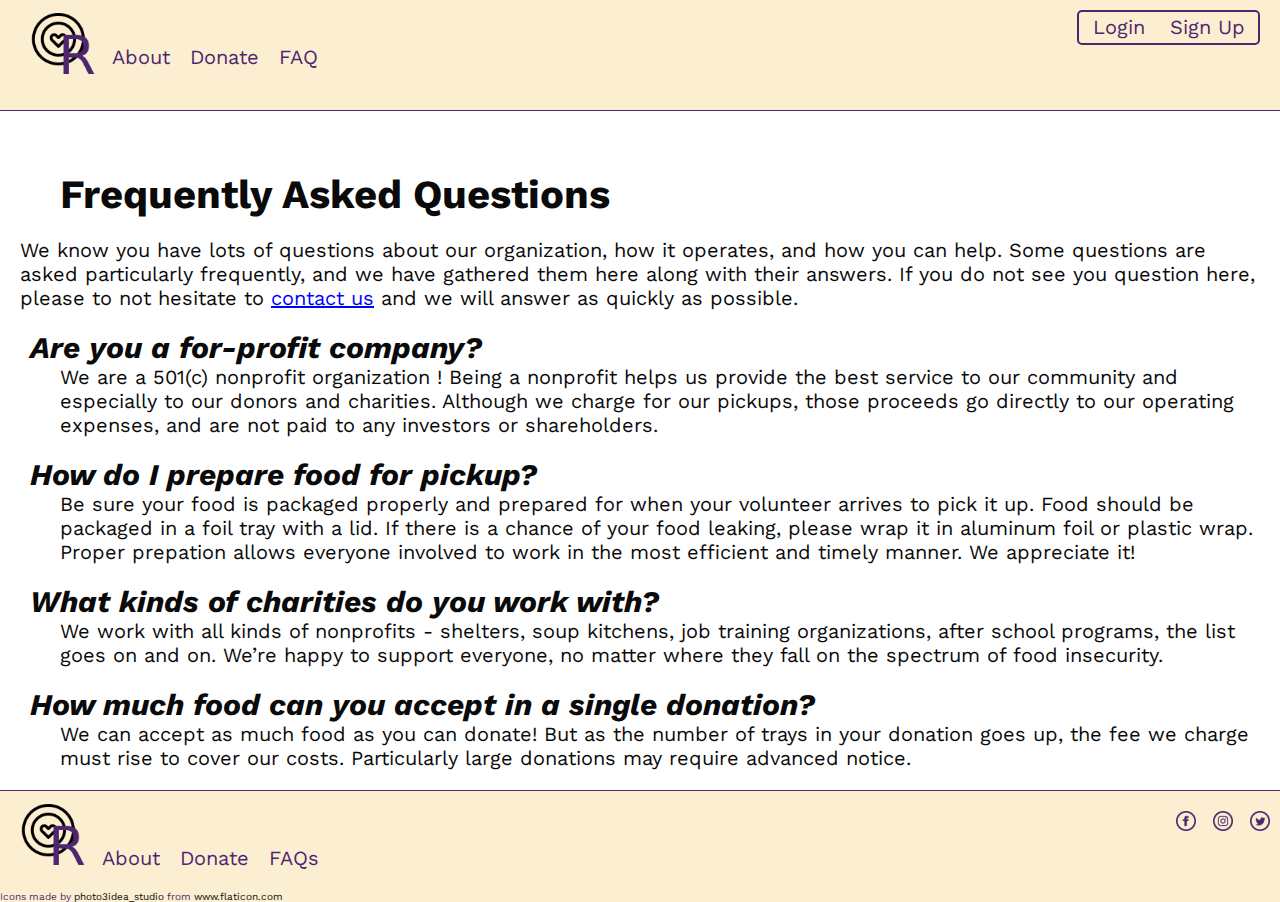
<file: faq.html>
<!DOCTYPE html>
<html lang="en">
    <head>
        <meta charset="UTF-8">
        <meta name="viewport" content="width=device-width, initial-scale=1.0">
        <link href="css/replate.css" rel="stylesheet" type="text/css">
        <link href="css/faq.css" rel="stylesheet" type="text/css">
        <link href="https://fonts.googleapis.com/css2?family=Work+Sans:wght@500;531;700&display=swap" rel="stylesheet">
        <title>Frequently Asked Questions about Replate</title>
    </head>
    <body>
        <header>
            <nav class="linkbox">
                <div class="nav-left">
                    <a class="nav-home" href="index.html">
                        <img class="replate-logo" alt="Replate Logo"
                             src="logo images/replate-logo.png"/>
                    </a>
                </div>
                <div class="nav-right">
                    <div id="header-nav-auth">
                        <a class="nav-page"
                           href="https://build-week-replate.now.sh/signin">
                            Login</a>
                        <a class="nav-page"
                           href="https://build-week-replate.now.sh/signup">
                            Sign Up</a>
                    </div>
                    <div class="nav-pages">
                        <a class="nav-page"
                           id="nav-about" href="about.html">About</a>
                        <a class="nav-page"
                           id="nav-donate" href="donate.html"
                           class="a-donate">Donate</a>
                        <a class="nav-page" id="nav-faq" class="a-faq"
                           href="faq.html">FAQ</a>
                    </div>
                </div>
                </div>
            </nav>
        </header>

        <section id="content">
            <h1>Frequently Asked Questions</h1>
            <p>We know you have lots of questions about our organization, how it operates, and how you can help. Some questions are asked particularly frequently, and we have gathered them here along with their answers. If you do not see you question here, please to not hesitate to <a class="traditional-link" href="mailto:theboss@replate.noprofit">contact us</a> and we will answer as quickly as possible.</p>
            <section id="questions">
                <div class="question">
                    <h2>Are you a for-profit company?</h2>
                    <p>We are a 501(c) nonprofit organization ! Being
                        a nonprofit helps us provide the best service to
                        our community and especially to our donors and
                        charities. Although we charge for our pickups,
                        those proceeds go directly to our operating
                        expenses, and are not paid to any investors or
                        shareholders.</p>
                </div>

                <div class="question">
                    <h2>How do I prepare food for pickup?</h2>
                    <p>Be sure your food is packaged properly and
                        prepared for when your volunteer arrives to pick
                        it up. Food should be packaged in a foil tray with
                        a lid. If there is a chance of your food leaking,
                        please wrap it in aluminum foil or plastic
                        wrap. Proper prepation allows everyone involved to
                        work in the most efficient and timely manner. We
                        appreciate it! </p>
                </div>

                <div class="question">
                    <h2>What kinds of charities do you work with?</h2>
                    <p>We work with all kinds of nonprofits -
                        shelters, soup kitchens, job training
                        organizations, after school programs, the list
                        goes on and on. We’re happy to support everyone, no
                        matter where they fall on the spectrum of food
                        insecurity. </p>
                </div>

                <div class="question">
                    <h2>How much food can you accept in a single
                        donation?</h2>
                    <p>We can accept as much food as you can donate! But as the number of trays in your donation goes up, the fee we charge must rise to cover our costs. Particularly large donations may require advanced notice.</p>
                </div>
            </section>        </section>

            <footer>
                <div>
                    <nav class="linkbox">
                        <div class="nav-left">
                            <a class="nav-home" href="index.html">
                                <img class="replate-logo" alt="Replate Logo"
                                     src="logo images/replate-logo.png"/>
                            </a>
                        </div>
                        <div class="nav-right">
                            <div id="right-footer">
                                <a href="https://www.facebook.com/">
                                    <img src="logo images/iconmonstr-facebook-5-240 (1).png"
                                         alt="logo for facebook that takes you to Replate's facebook">
                                </a>
                                <a href="https://www.instagram.com/">
                                    <img src="logo images/iconmonstr-instagram-15-240 (1).png"
                                         alt="logo for instagram that takes you to Replate's instagram">
                                </a>
                                <a href="https://twitter.com/?lang=en">
                                    <img src="logo images/iconmonstr-twitter-5-240 (1).png"
                                         alt="logo for twitter that takes you to Replate's twitter page">
                                </a>
                            </div>
                            <div class="nav-pages">
                                <a class="nav-page" href="about.html">About</a>
                                <a class="nav-page" href="donate.html">Donate</a>
                                <a class="nav-page" href="faq.html">FAQs</a>
                            </div>
                        </div>
                    </nav>
                    <div class="attribution">Icons made by <a class="attribution" href="https://www.flaticon.com/authors/photo3idea-studio" title="photo3idea_studio">photo3idea_studio</a> from <a class="attribution" href="https://www.flaticon.com/" title="Flaticon">www.flaticon.com</a></div>
                </div>
            </footer>
    </body>
</html>
</file>
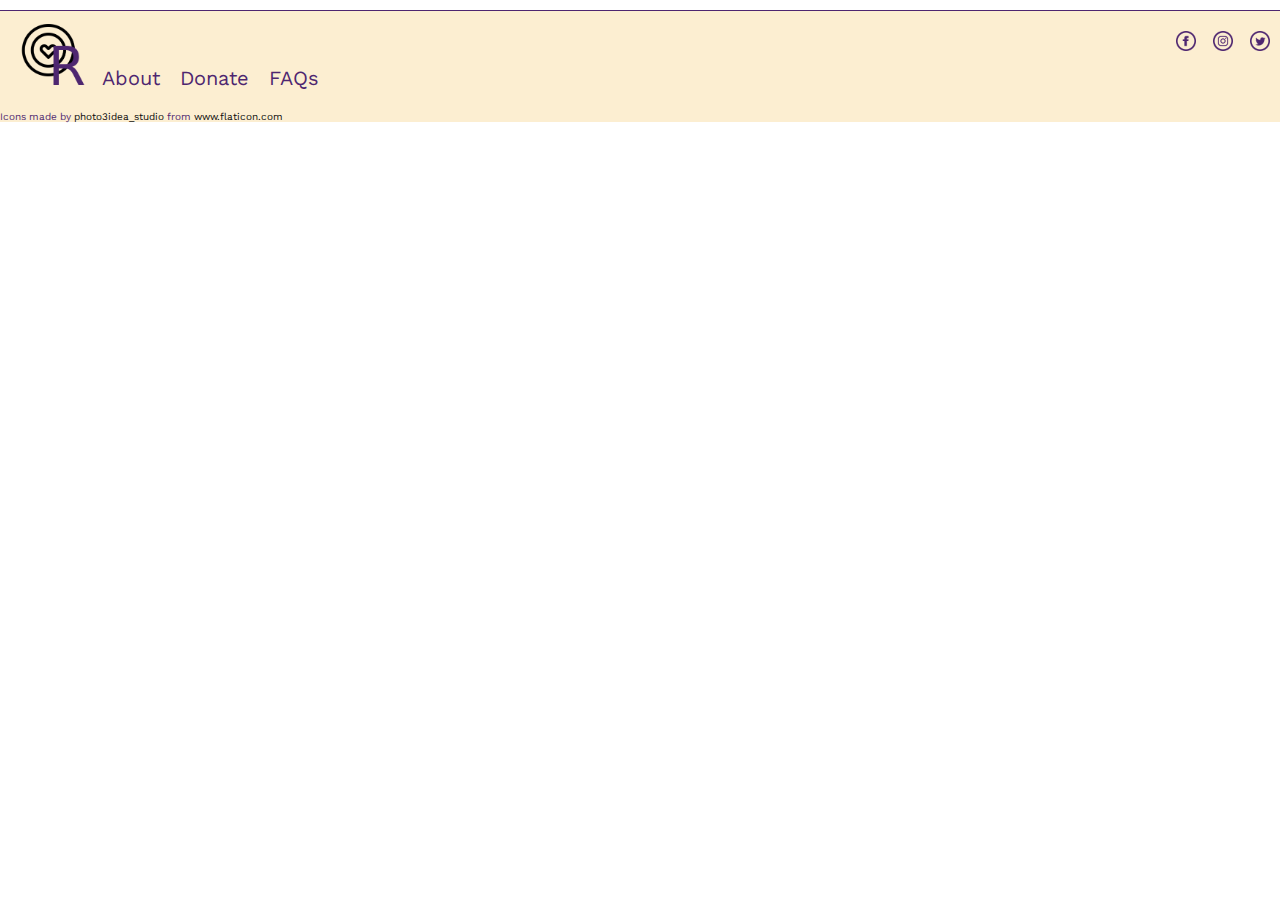
<file: footer.html>
<!DOCTYPE html>
<html lang="en">
    <head>
        <meta charset="UTF-8">
        <meta name="viewport" content="width=device-width, initial-scale=1.0">
        <title>FOOTER TEMPLATE - COPY AND PASTE BODY</title>
        <link href="css/replate.css" rel="stylesheet" type="text/css">
        <link href="https://fonts.googleapis.com/css2?family=Work+Sans&display=swap" rel="stylesheet">
    </head>
    <body>
        <footer>
            <div>
                <nav class="linkbox">
                    <div class="nav-left">
                        <a class="nav-home" href="index.html">
                            <img class="replate-logo" alt="Replate Logo"
                                 src="logo images/replate-logo.png"/>
                        </a>
                    </div>
                    <div class="nav-right">
                        <div id="right-footer">
                            <a href="https://www.facebook.com/">
                                <img src="logo images/iconmonstr-facebook-5-240 (1).png"
                                     alt="logo for facebook that takes you to Replate's facebook"
                                     onmouseover="this.src='logo images/iconmonstr-facebook-5-240.png'"
                                     onmouseout="this.src='logo images/iconmonstr-facebook-5-240 (1).png'">
                            </a>
                            <a href="https://www.instagram.com/">
                                <img src="logo images/iconmonstr-instagram-15-240 (1).png"
                                     alt="logo for instagram that takes you to Replate's instagram"
                                     onmouseover="this.src='logo images/iconmonstr-instagram-15-240.png'"
                                     onmouseout="this.src='logo images/iconmonstr-instagram-15-240 (1).png'">
                            </a>
                            <a href="https://twitter.com/?lang=en">
                                <img src="logo images/iconmonstr-twitter-5-240 (1).png"
                                     alt="logo for twitter that takes you to Replate's twitter page"
                                     onmouseover="this.src='logo images/iconmonstr-twitter-5-240.png'"
                                     onmouseout="this.src='logo images/iconmonstr-twitter-5-240 (1).png'">
                            </a>
                        </div>
                        <div class="nav-pages">
                            <a class="nav-page" href="about.html">About</a>
                            <a class="nav-page" href="donate.html">Donate</a>
                            <a class="nav-page" href="faq.html">FAQs</a>
                        </div>
                    </div>
                </nav>
                <div class="attribution">Icons made by <a class="attribution" href="https://www.flaticon.com/authors/photo3idea-studio" title="photo3idea_studio">photo3idea_studio</a> from <a class="attribution" href="https://www.flaticon.com/" title="Flaticon">www.flaticon.com</a></div>
            </div>
        </footer>
    </body>
</html>
</file>
<file: css/replate.css>
:root {
    --foreground-marginals: #4e2670;
    --foreground-main: rgb(10, 10, 10);
    --background-marginals: #fceed1;
    --background-main: white;
    --hover: #7d3cff;
}

* {
    margin: 0;
    padding: 0;
    max-width: 100%;
}

html {
    font-size: 62.5%;
}

a {
    text-decoration: none;
    font-size: 2rem;
    color: var(--foreground-main)
}

a.traditional-link {
    font-size: inherit;
    text-decoration: underline;
    color: blue;
}

body {
    color: var(--foreground-main);
    background-color: var(--background-main);
    font-size: 1.6rem;
    font-family: 'Work Sans', sans-serif;
}

img {
    object-fit: contain;
}

.replate-logo {
    height: 7.5vh;
}

h1 {
    font-size: 4rem;
    font-weight: bolder;
    padding: 4rem;
}

h2 {
    font-size: 3rem;
}

p {
    font-size: 2rem;
}

/* start header styling */

header {
    border-bottom: 1px solid var(--foreground-marginals);
    color: var(--foreground-marginals);
    background-color: var(--background-marginals);
    padding: 1rem;
    margin-bottom: 1rem;
}

#header-nav-auth {
    padding: 0.33333rem;
    border: 2px solid;
    border-radius: .5rem;
    align-self: flex-end;
}
/* end header styling */

/* start of footer styling */
footer{
    margin-top: 1rem;
    border-top: 1px solid var(--foreground-marginals);
    color: var(--foreground-marginals);
    background-color: var(--background-marginals);
    padding-top: 1rem;
    display: flex;
    flex-direction: column;
}

#right-footer {
    align-self: flex-end;
}

#right-footer a img {
    width: 2rem;
    align-self: flex-start;
    margin-left: 1rem;
    margin-top: 1rem;
}
.attribution {
    font-size: 1rem;
}

footer .nav-pages {
    margin-top: 1rem;
    align-self: flex-start;
}
.nav-page:hover {
    color: var(--hover);
}
/* end of footer styling */

/* start combined header/footer styling */
.linkbox {
    display: flex;
    height: 10vh;
    margin: 0 1rem;
}

.nav-home {
    padding: 1rem
}

.nav-pages {
    display: flex;
}

.nav-page {
    color: var(--foreground-marginals);
    margin: 0 1rem;
}

.nav-right {
    display: flex;
    flex-direction: column;
    width: 100%;
    flex-grow: 1;
}

/* end combined header/footer styling */

/* LocalWords:  meyers css
*/
</file>
<file: css/faq.css>
#content {
    margin: 2rem;
}

h1 {
    padding-bottom: 2rem;
}

#questions {
    margin-top: 2rem;
    margin-left: 1rem;
}

.question {
    margin-top: 2rem;
}

.question h2 {
    font-style: italic;
}

.question p {
    padding-left: 3rem;
}
</file>
